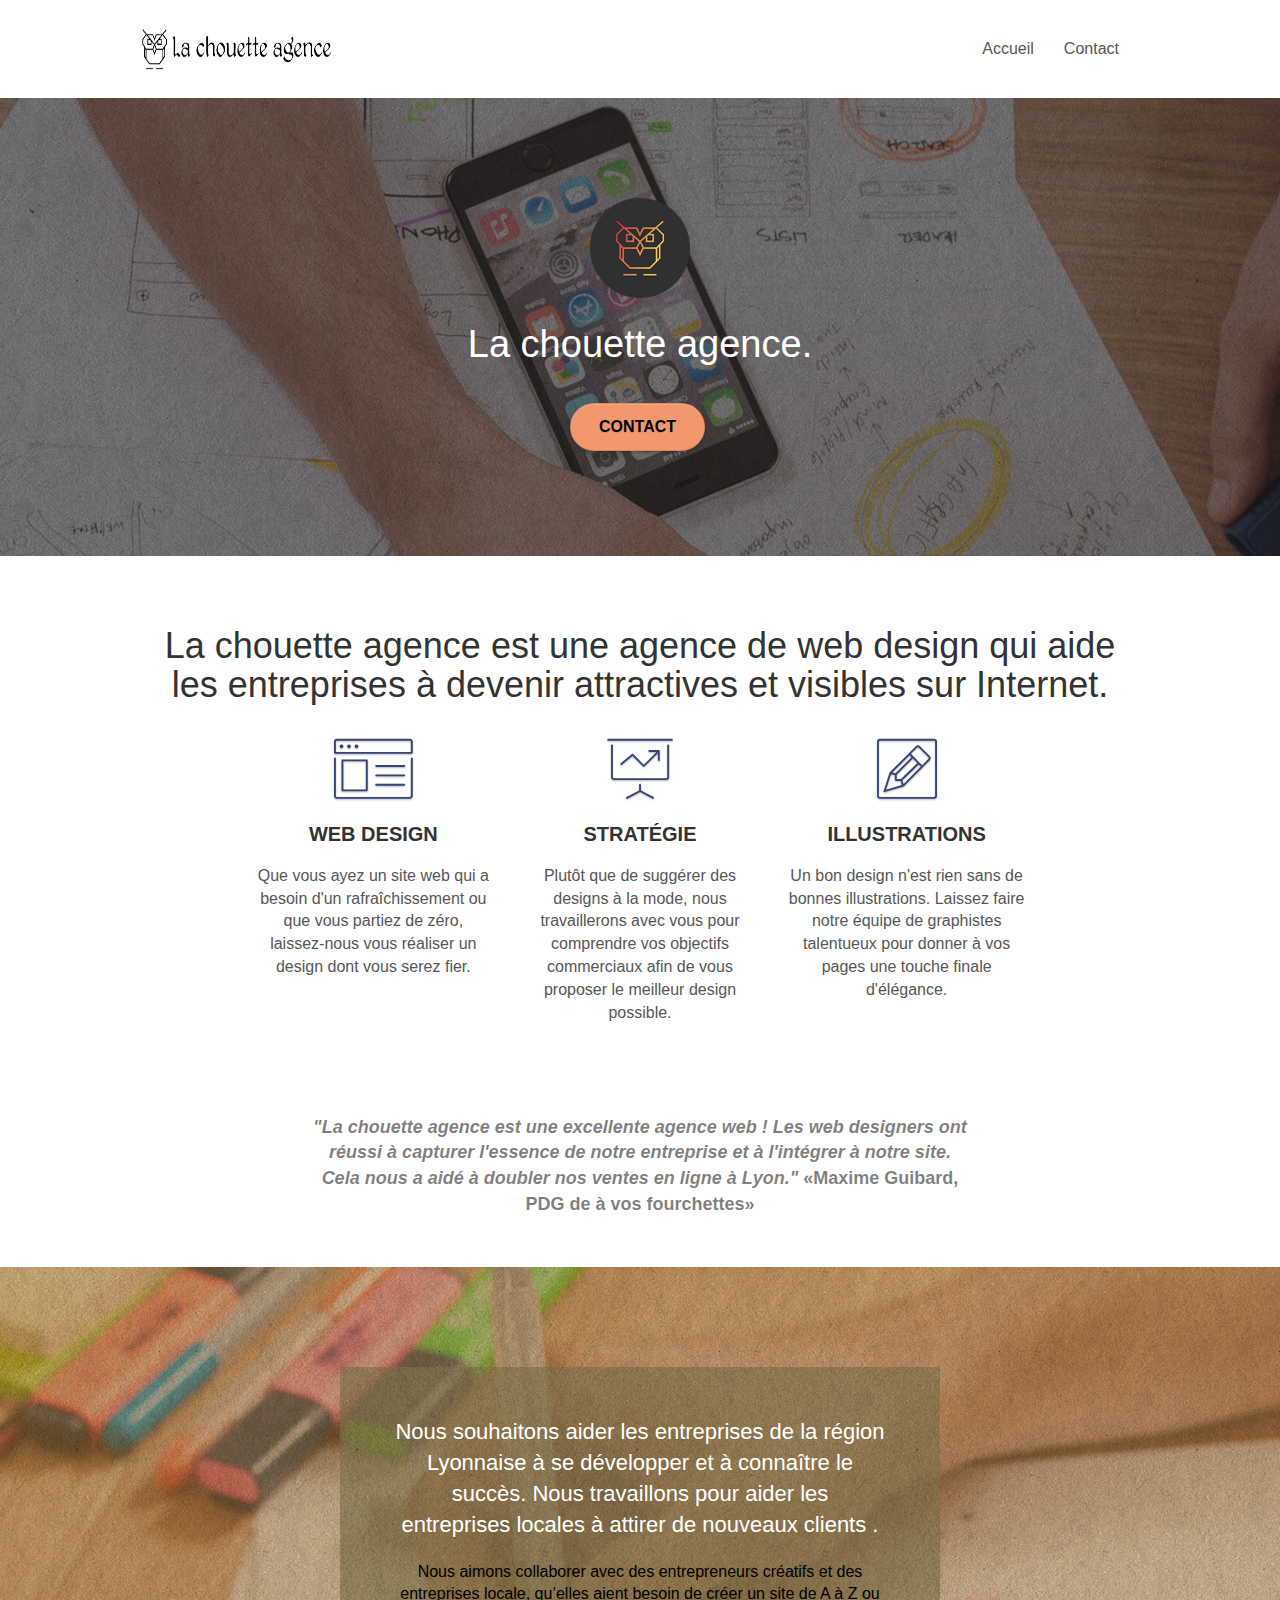
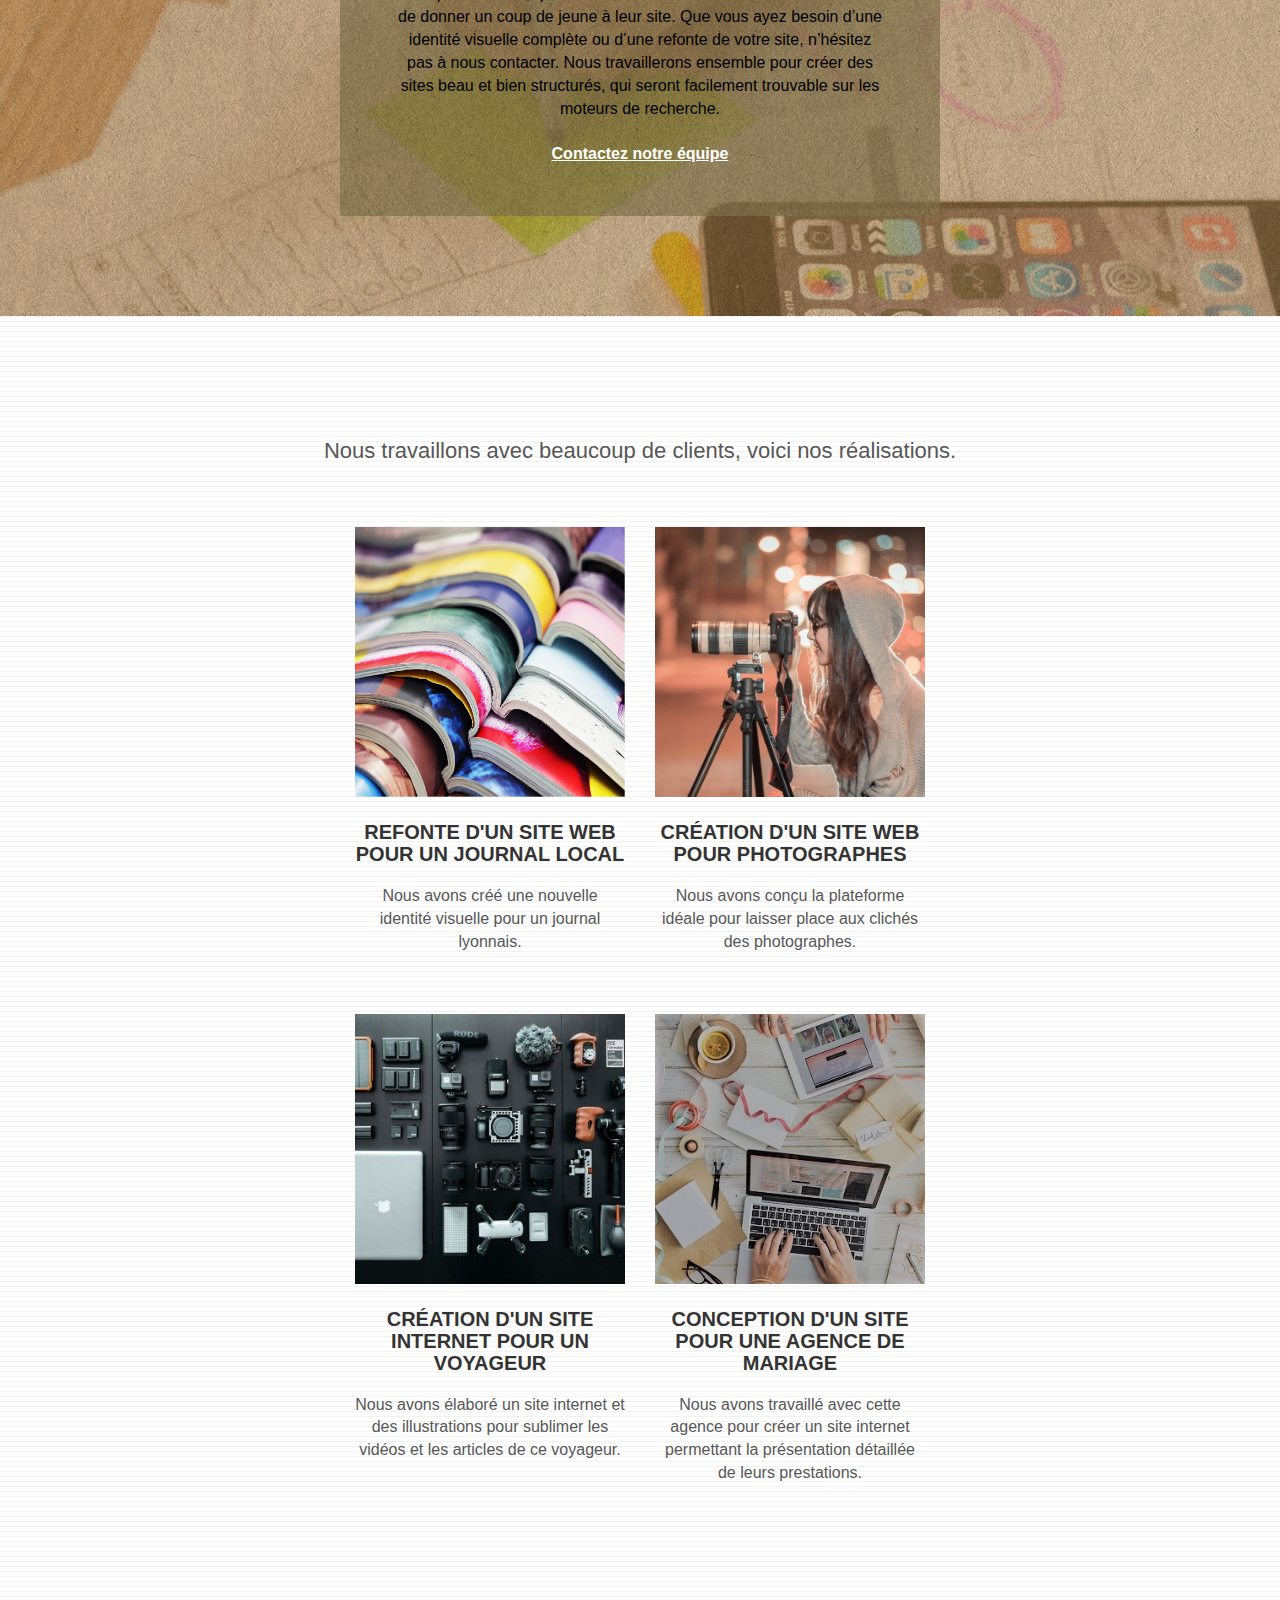
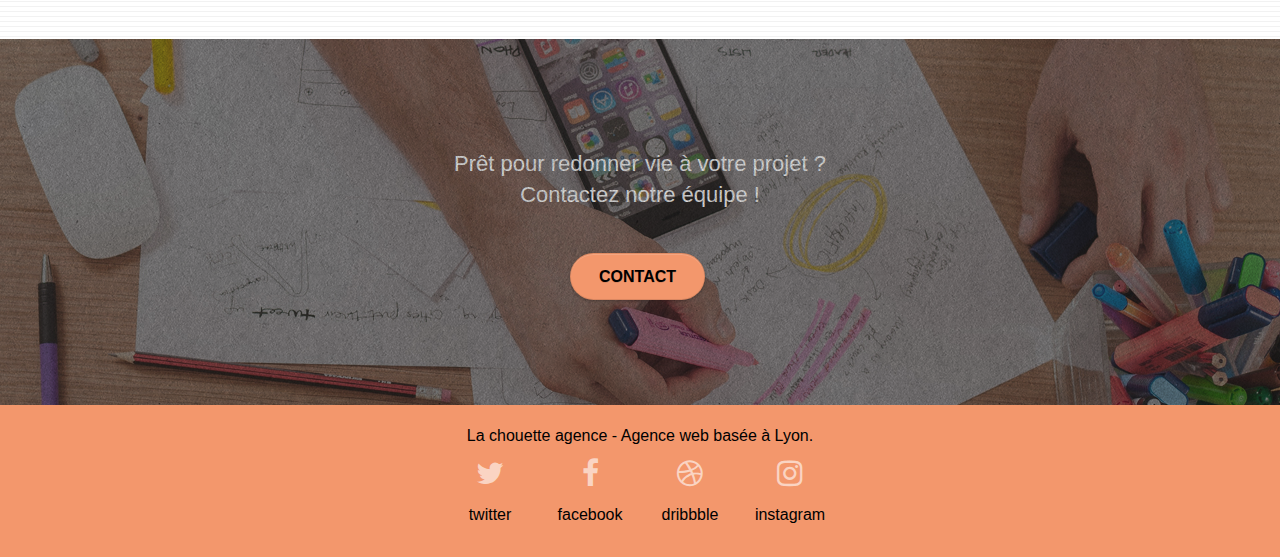
<file: index.html>
<!doctype html>
<html lang="Fr">

<head>
	<meta charset="utf-8">
	<meta name="description" content="Entreprise de web design basée à Lyon">
	<meta name="viewport" content="width=device-width, initial-scale=1.0, viewport-fit=cover">
	<link rel="shortcut icon" type="image/png" href="favicon.jpg">

	<link rel="stylesheet" type="text/css" href="./css/bootstrap.css">
	<link rel="stylesheet" type="text/css" href="style.css">
	<link rel="stylesheet" type="text/css" href="./css/font-awesome.css">
	<link rel="stylesheet" type="text/css" href="./css/et-line.css">


	<script src="./js/jquery-2.1.0.js"></script>
	<script src="./js/bootstrap.js"></script>
	<script src="./js/blocs.js"></script>
	<script src="./js/jquery.touchSwipe.js"></script>
	<script src="./js/gmaps.js"></script>

	<title>La chouette agence</title>


	<!-- Analytics -->

	<!-- Analytics END -->

</head>

<body>
	<!-- Principal conteneur -->
	<div class="page-container">
		<!-- bloc-0 -->
		<header class="bloc bgc-white l-bloc " id="bloc-0">
			<div class="container bloc-sm">

				<nav class="navbar row">
					<div class="navbar-header">
						<a class="navbar-brand" href="index.html"><img src="img/la-chouette-agence.png"
								alt="logo de la chouette agence" height="40" /></a>
						<button id="nav-toggle" type="button" class="ui-navbar-toggle navbar-toggle"
							data-toggle="collapse" data-target=".navbar-1">
							<span class="sr-only">Toggle navigation</span><span class="icon-bar"></span><span
								class="icon-bar"></span><span class="icon-bar"></span>
						</button>
					</div>
					<div class="collapse navbar-collapse navbar-1 special-dropdown-nav">
						<ul class="site-navigation nav navbar-nav">
							<li>
								<a href="index.html">Accueil</a>
							</li>
							<li>
								<a href="contact.html">Contact</a>
							</li>
						</ul>
					</div>
				</nav>
			</div>
		</header>
		<!-- bloc-0 END -->

		<!-- bloc-1-presentation -->
		<nav class="bloc bgc-dark-slate-blue bg-banniere d-bloc bg-t-edge bloc-bg-texture texture-paper b-parallax"
			id="bloc-1-hero">
			<section class="container bloc-lg">
				<div class="row tight-width-whitespace">
					<div class="col-sm-12">
						<img src="img/logo.png" class="center-block image-resize-mode" width="100" alt="logo" />
						<h2 class="text-center hero-bloc-text tc-white">
							La chouette agence.
						</h2>
						<div class="text-center">
							<a href="contact.html" class="btn btn-lg btn-clean btn-rd cta-hero btn-atomic-tangerine"
								id="cta-hero">Contact</a>
						</div>
					</div>
				</div>
			</section>
		</nav>
		<!-- bloc-1-presentation END -->

		<!-- bloc-2-services -->
		<div class="bloc bgc-white l-bloc" id="bloc-2-services">
			<div class="container bloc-md">
				<div class="row">
					<div class="col-sm-12 text-center">
						<h1>La chouette agence est une agence de web design qui aide les entreprises à devenir
							attractives et visibles sur Internet.</h1>
					</div>
				</div>
				<div class="row voffset-lg med-width-whitespace">
					<div class="col-sm-4">
						<div class="text-center">
							<span class="et-icon-browser sm-shadow icon-dark-slate-blue icons icon-lg"></span>
						</div>
						<h3 class="mg-md text-center">
							Web design
						</h3>
						<p class="text-center ">
							Que vous ayez un site web qui a besoin d'un rafraîchissement ou que vous partiez de
							zéro, laissez-nous vous réaliser un design dont vous serez fier.
						</p>
					</div>
					<div class="col-sm-4">
						<div class="text-center">
							<span class="et-icon-presentation sm-shadow icon-dark-slate-blue icons icon-lg"></span>
						</div>
						<h3 class="mg-md text-center">
							Stratégie
						</h3>
						<p class="text-center ">
							Plutôt que de suggérer des designs à la mode, nous travaillerons avec vous pour comprendre
							vos objectifs commerciaux afin de vous proposer le meilleur design possible.<br>
						</p>
					</div>
					<div class="col-sm-4">
						<div class="text-center">
							<span class="et-icon-edit sm-shadow icon-dark-slate-blue icons icon-lg"></span>
						</div>
						<h3 class="mg-md text-center">
							Illustrations
						</h3>
						<p class="text-center ">
							Un bon design n'est rien sans de bonnes illustrations. Laissez faire notre équipe de
							graphistes talentueux pour donner à vos pages une touche finale d'élégance.
						</p>
					</div>
				</div>
				<div class="row voffset-lg voffset">
					<div class="col-xs-12 col-md-8 col-md-offset-2 text-center">
						<cite>"La chouette agence est une excellente agence web ! Les web designers ont réussi à
							capturer
							l'essence de notre entreprise
							et à l'intégrer à notre site. Cela nous a aidé à doubler nos ventes en ligne à Lyon."
						</cite>
						<q>Maxime Guibard, PDG de à vos fourchettes</q>
					</div>
				</div>
			</div>
		</div>
		<!-- bloc-2-services END -->

		<!-- bloc-3-what-i-do -->
		<div class="bloc tc-white bgc-atomic-tangerine bg-presentation d-bloc bloc-bg-texture texture-paper b-parallax"
			id="bloc-3-what-i-do">
			<div class="container bloc-lg">
				<div class="row tight-width-whitespace black-background">
					<div class="col-sm-12">
						<h2 class="mg-md text-center tc-white">
							Nous souhaitons aider les entreprises de la région Lyonnaise à se développer et à connaître
							le succès. Nous travaillons pour aider les entreprises locales à attirer de nouveaux clients
							.<br>
						</h2>
						<p class="text-center white">
							Nous aimons collaborer avec des entrepreneurs créatifs et des entreprises locale, qu’elles
							aient besoin de créer un site de A à Z ou de donner un coup de jeune à leur site. Que vous
							ayez besoin d’une identité visuelle complète ou d’une refonte de votre site, n’hésitez pas à
							nous contacter. Nous travaillerons ensemble pour créer des sites beau et bien structurés,
							qui seront facilement trouvable sur les moteurs de recherche. <br><br><a
								class="ltc-white bold-link" href="contact.html">Contactez notre équipe</a><br>
						</p>
					</div>
				</div>
			</div>
		</div>
		<!-- bloc-3-what-i-do END -->

		<!-- bloc-4-portfolio -->
		<div class="bloc bgc-white bg-lines-h2-bg bg-repeat l-bloc" id="bloc-4-portfolio">
			<div class="container bloc-lg">
				<div class="row">
					<div class="col-sm-12 text-center">
						<h2>Nous travaillons avec beaucoup de clients, voici nos réalisations.</h2>
					</div>
				</div>
				<div class="row tight-width-whitespace portfolio-row">
					<div class="col-sm-6">
						<a href="#" data-lightbox="img/1.jpg" data-gallery-id="gallery-1"
							data-caption="Refonte d'un site web pour un journal local" data-frame="snapshot-lb"><img
								src="img/1.jpg" alt="la-chouette-agence" class="img-responsive portfolio-thumb" /></a>
						<h3 class="mg-md text-center">
							Refonte d'un site web pour un journal local
						</h3>
						<p class="text-center">
							Nous avons créé une nouvelle identité visuelle pour un journal lyonnais.
						</p>
					</div>
					<div class="col-sm-6">
						<a href="#" data-lightbox="img/2.jpg" data-gallery-id="gallery-1"
							data-caption="Création d'un site web pour photographes" data-frame="snapshot-lb"><img
								src="img/2.jpg" class="img-responsive portfolio-thumb" alt="la-chouette-agence" /></a>
						<h3 class="mg-md text-center">
							Création d'un site web pour photographes
						</h3>
						<p class="text-center">
							Nous avons conçu la plateforme idéale pour laisser place aux clichés des photographes.
						</p>
					</div>
				</div>
				<div class="row tight-width-whitespace portfolio-row">
					<div class="col-sm-6">
						<a href="#" data-lightbox="img/3.bmp" data-gallery-id="gallery-1"
							data-caption="Création d'un site internet pour un voyageur" data-frame="snapshot-lb"><img
								src="img/3.jpg" class="img-responsive portfolio-thumb"
								alt="Création d'un site web pour voyageur" /></a>
						<h3 class="mg-md text-center">
							Création d'un site internet pour un voyageur
						</h3>
						<p class="text-center">
							Nous avons élaboré un site internet et des illustrations pour sublimer les vidéos et les
							articles de ce voyageur.
						</p>
					</div>
					<div class="col-sm-6">
						<a href="#" data-lightbox="img/4.bmp" data-gallery-id="gallery-1"
							data-caption="Conception d'un site pour une agence de mariage" data-frame="snapshot-lb"><img
								src="img/4.bmp" class="img-responsive portfolio-thumb"
								alt="Création d'un site web pour agence de mariage" /></a>
						<h3 class="mg-md text-center">
							Conception d'un site pour une agence de mariage
						</h3>
						<p class="text-center">
							Nous avons travaillé avec cette agence pour créer un site internet permettant la
							présentation détaillée de leurs prestations.
						</p>
					</div>
				</div>
			</div>
		</div>
		<!-- bloc-4-portfolio END -->

		<!-- bloc-5-cta -->
		<div class="bloc bgc-dark-slate-blue bg-banniere d-bloc bloc-bg-texture texture-paper" id="bloc-5-cta">
			<div class="container bloc-lg">
				<div class="row">
					<h2 class="mg-md text-center tc-white">
						Prêt pour redonner vie à votre projet ?<br>Contactez notre équipe !
					</h2>
					<div class="col-sm-12 text-center">
						<a href="contact.html"
							class="btn btn-atomic-tangerine btn-clean btn-rd btn-lg cta-hero">Contact</a>
					</div>
				</div>
			</div>
		</div>
		<!-- bloc-5-cta END -->

		<!-- Footer - bloc-8 -->
		<footer class="bloc bgc-atomic-tangerine d-bloc" id="bloc-8">
			<div class="container bloc-sm">
				<div class="row">
					<div class="col-sm-12">
						<p class="text-center white">
							La chouette agence - Agence web basée à Lyon.<br>
						</p>
						<div class="row row-no-gutters social">
							<div class="col-sm-3">
								<div class="text-center">
									<a class="social" href="https://twitter.com/home?lang=fr" target="blank"><i
											class="fa fa-twitter icon-md"></i>
										<p class="media">twitter</p>
									</a>
								</div>
							</div>
							<div class="col-sm-3">
								<div class="text-center">
									<a class="social" href="#"><span class="fa fa-facebook icon-md"></span>
										<p class="media">facebook</p>
									</a>
								</div>
							</div>
							<div class="col-sm-3">
								<div class="text-center">
									<a class="social" href="#"><span class="fa fa-dribbble icon-md"></span>
										<p class="media">dribbble</p>
									</a>
								</div>
							</div>
							<div class="col-sm-3">
								<div class="text-center">
									<a class="social" href="#"><span class="fa fa-instagram icon-md"></span>
										<p class="media">instagram</p>
									</a>
								</div>
							</div>
						</div>
					</div>
				</div>
			</div>
		</footer>
		<!-- Footer - bloc-8 END -->

	</div>
	<!-- Principal conteneur END -->


</body>

</html>
</file>
<file: style.css>
body {
    margin: 0;
    padding: 0;
    background: #FFF;
    overflow-x: hidden;
}
.keywords{
    color:#cccccc;
    font-size:1px;
}
a,
button {
    transition: all .3s ease-in-out;
    outline: none!important;
    text-decoration: none;
}

a:hover {
    text-decoration: none;
    cursor: pointer;
}

#page-loading-blocs-notifaction {
    position: fixed;
    top: 0;
    bottom: 0;
    width: 100%;
    z-index: 100000;
    background: #FFFFFF url("img/pageload-spinner.gif") no-repeat center center;
}

.bloc {
    width: 100%;
    clear: both;
    background: 50% 50% no-repeat;
    padding: 0 50px;
    background-size: cover;
    position: relative;
}

.bloc .container {
    padding-left: 0;
    padding-right: 0;
}

.bloc-lg {
    padding: 100px 50px;
}

.bloc-md {
    padding: 50px;
}

.bloc-sm {
    padding: 20px 50px;
}

.bg-center,
.bg-l-edge,
.bg-r-edge,
.bg-t-edge,
.bg-b-edge,
.bg-tl-edge,
.bg-bl-edge,
.bg-tr-edge,
.bg-br-edge,
.bg-repeat {
    background-size: auto!important;
}

.bg-repeat {
    background: repeat;
}

.bg-t-edge {
    background: top no-repeat;
}

.bloc-bg-texture::before {
    content: "";
    background-size: 2px 2px;
    position: absolute;
    top: 0;
    bottom: 0;
    left: 0;
    right: 0;
}

.texture-paper::before {
    background: url("img/texture-paper.png");
    background-size: 280px 280px;
}

.b-parallax {
    background-attachment: fixed;
}

.d-bloc {
    color: rgba(255, 255, 255, .7);
}

.d-bloc button:hover {
    color: rgba(255, 255, 255, .9);
}

.d-bloc .icon-round,
.d-bloc .icon-square,
.d-bloc .icon-rounded,
.d-bloc .icon-semi-rounded-a,
.d-bloc .icon-semi-rounded-b {
    border-color: rgba(255, 255, 255, .9);
}

.d-bloc .divider-h span {
    border-color: rgba(255, 255, 255, .2);
}

.d-bloc .a-btn,
.d-bloc .navbar a,
.d-bloc .navbar-brand,
.d-bloc a .icon-sm,
.d-bloc a .icon-md,
.d-bloc a .icon-lg,
.d-bloc a .icon-xl,
.d-bloc h1 a,
.d-bloc h2 a,
.d-bloc h3 a,
.d-bloc h4 a,
.d-bloc h5 a,
.d-bloc h6 a,
.d-bloc p a {
    color: rgba(255, 255, 255, .6);
}

.d-bloc .a-btn:hover,
.d-bloc .navbar a:hover,
.d-bloc .navbar-brand:hover,
.d-bloc a:hover .icon-sm,
.d-bloc a:hover .icon-md,
.d-bloc a:hover .icon-lg,
.d-bloc a:hover .icon-xl,
.d-bloc h1 a:hover,
.d-bloc h2 a:hover,
.d-bloc h3 a:hover,
.d-bloc h4 a:hover,
.d-bloc h5 a:hover,
.d-bloc h6 a:hover,
.d-bloc p a:hover {
    color: rgba(255, 255, 255, 1);
}

.d-bloc .navbar-toggle .icon-bar {
    background: rgba(255, 255, 255, 1);
}

.d-bloc .btn-wire,
.d-bloc .btn-wire:hover {
    color: rgba(255, 255, 255, 1);
    border-color: rgba(255, 255, 255, 1);
}

.d-bloc .panel {
    color: rgba(0, 0, 0, .5);
}

.d-bloc .panel button:hover {
    color: rgba(0, 0, 0, .7);
}

.d-bloc .panel icon {
    border-color: rgba(0, 0, 0, .7);
}

.d-bloc .panel .divider-h span {
    border-color: rgba(0, 0, 0, .1);
}

.d-bloc .panel .a-btn {
    color: rgba(0, 0, 0, .6);
}

.d-bloc .panel .a-btn:hover {
    color: rgba(0, 0, 0, 1);
}

.d-bloc .panel .btn-wire,
.d-bloc .panel .btn-wire:hover {
    color: rgba(0, 0, 0, .7);
    border-color: rgba(0, 0, 0, .3);
}

.d-bloc .panel,
.l-bloc {
    color: rgba(0, 0, 0, .5);
}

.d-bloc .panel button:hover,
.l-bloc button:hover {
    color: rgba(0, 0, 0, .7);
}

.l-bloc .icon-round,
.l-bloc .icon-square,
.l-bloc .icon-rounded,
.l-bloc .icon-semi-rounded-a,
.l-bloc .icon-semi-rounded-b {
    border-color: rgba(0, 0, 0, .7);
}

.d-bloc .panel .divider-h span,
.l-bloc .divider-h span {
    border-color: rgba(0, 0, 0, .1);
}

.d-bloc .panel .a-btn,
.l-bloc .a-btn,
.l-bloc .navbar a,
.l-bloc .navbar-brand,
.l-bloc a .icon-sm,
.l-bloc a .icon-md,
.l-bloc a .icon-lg,
.l-bloc a .icon-xl,
.l-bloc h1 a,
.l-bloc h2 a,
.l-bloc h3 a,
.l-bloc h4 a,
.l-bloc h5 a,
.l-bloc h6 a,
.l-bloc p a {
    color: rgba(0, 0, 0, .6);
}

.d-bloc .panel .a-btn:hover,
.l-bloc .a-btn:hover,
.l-bloc .navbar a:hover,
.l-bloc .navbar-brand:hover,
.l-bloc a:hover .icon-sm,
.l-bloc a:hover .icon-md,
.l-bloc a:hover .icon-lg,
.l-bloc a:hover .icon-xl,
.l-bloc h1 a:hover,
.l-bloc h2 a:hover,
.l-bloc h3 a:hover,
.l-bloc h4 a:hover,
.l-bloc h5 a:hover,
.l-bloc h6 a:hover,
.l-bloc p a:hover {
    color: rgba(0, 0, 0, 1);
}

.l-bloc .navbar-toggle .icon-bar {
    color: rgba(0, 0, 0, .6);
}

.d-bloc .panel .btn-wire,
.d-bloc .panel .btn-wire:hover,
.l-bloc .btn-wire,
.l-bloc .btn-wire:hover {
    color: rgba(0, 0, 0, .7);
    border-color: rgba(0, 0, 0, .3);
}

.voffset {
    margin-top: 30px;
}

.voffset-lg {
    margin-top: 80px;
}

.row-no-gutters {
    margin-right: 0;
    margin-left: 0;
}

.row.row-no-gutters > [class^="col-"],
.row.row-no-gutters > [class*=" col-"] {
    padding-right: 0;
    padding-left: 0;
}

#bloc-1-hero h1 {
    font-size: 32px;
}

.navbar {
    margin-bottom: 0;
    z-index: 1;
}

.navbar-brand {
    height: auto;
    padding: 3px 15px;
    font-size: 25px;
    font-weight: normal;
    font-weight: 600;
    line-height: 44px;
}
.navbar-brand-contact img{
     height: 50px;
    margin: 0 5px 0 0;
    display: inline;
}
.navbar-brand img {
    height: 50px;
    margin: 0 5px 0 0;
    display: inline;
    width: 70%;
}

.navbar-brand img[src$=svg] {
    min-width: 100px;
}

.nav-center .navbar-brand img {
    margin: 0;
}
.special{
        margin-right: 20%;
        padding-bottom: 20px;
}
.navbar .nav {
    float: right;
    z-index: 1;
}
.nav > li {
    float: left;
    font-size: 16px;
        list-style:none;
}
.media{
    color: black!important;
}
.navbar-nav .open .dropdown-menu > li > a {
    text-align: inherit;
}

.nav > li a:hover,
.nav > li a:focus {
    background: transparent;
}

.navbar-toggle {
    margin: 10px 10px 0 0;
    border: 0px;
}

.navbar-toggle:hover {
    background: transparent!important;
}

.navbar-toggle .icon-bar {
    background-color: rgba(0, 0, 0, .5);
    width: 26px;
}

.nav-invert .navbar .nav {
    float: left;
}

.nav-invert .navbar-header,
.nav-invert .navbar-brand {
    float: right;
    position: relative;
    z-index: 2;
}

@media (min-width: 768px) {
    .site-navigation {
        position: absolute;
        top: 50%;
        right: 20px;
        transform: translate(0, -50%);
    }
    .nav > li .dropdown-menu a,
    .nav > li .dropdown-menu a:hover {
        color: #484848;
    }
    .nav-invert .site-navigation {
        left: 0;
        right: 0;
    }
    .nav-center {
        text-align: center;
    }
    .nav-center .navbar-header {
        width: 100%;
    }
    .nav-center .navbar-header,
    .nav-center .navbar-brand,
    .nav-center .nav > li {
        float: none;
        display: inline-block;
    }
    .nav-center .site-navigation {
        position: relative;
        width: 100%;
        right: 0;
        margin-right: 0px;
        margin-top: 20px;
    }
    .nav-center.mini-nav .navbar-toggle {
        float: none;
        margin: 10px auto 0;
    }
}

.nav > li > .dropdown a {
    background: none!important;
    display: block;
    padding: 14px 15px;
}

nav .caret {
    margin: 0 5px;
}

.dropdown-menu .dropdown-menu {
    top: -8px;
    left: 100%;
}

.dropdown-menu .dropmenu-flow-right {
    top: 100%;
    left: 0;
    margin-left: -1px;
    border-top-left-radius: 0;
    border-top-right-radius: 0;
}

.dropdown-menu .dropdown span {
    border: 4px solid black;
    border-top-color: transparent;
    border-right-color: transparent;
    border-bottom-color: transparent;
    margin: 6px -5px 0 0!important;
    float: right;
}

.mg-md {
    margin-top: 10px;
    margin-bottom: 20px;
}

.mg-lg {
    margin-top: 10px;
    margin-bottom: 40px;
}

.btn {
    margin: 0 5px 5px 0;
}

.btn.pull-right {
    margin: 0 0 5px 5px;
}

.btn-d,
.btn-d:hover,
.btn-d:focus {
    color: #FFF;
    background: rgba(0, 0, 0, .3);
}

button {
    outline: none!important;
}

.btn-rd {
    border-radius: 40px;
}

.btn-clean {
    border: 1px solid rgba(0, 0, 0, .08);
    border-bottom-color: rgba(0, 0, 0, .1);
    text-shadow: 0 1px 0 rgba(0, 0, 1, .1);
    box-shadow: 0 1px 3px rgba(0, 0, 1, .25), inset 0 1px 0 0 rgba(255, 255, 255, .15);
}

.icon-md {
    font-size: 30px!important;
}

.icon-lg {
    font-size: 60px!important;
}

.sm-shadow {
    text-shadow: 0 1px 2px rgba(0, 0, 0, .3);
}

.panel-sq,
.panel-sq .panel-heading,
.panel-sq .panel-footer {
    border-radius: 0;
}

.panel-rd {
    border-radius: 30px;
}

.panel-rd .panel-heading {
    border-radius: 29px 29px 0 0;
}

.panel-rd .panel-footer {
    border-radius: 0 0 29px 29px;
}

.form-control {
    border-color: rgba(0, 0, 0, .1);
    box-shadow: none;
}
.form-group{
    margin-bottom: 15px;
}
.scrollToTop {
    width: 40px;
    height: 40px;
    position: fixed;
    bottom: 20px;
    right: 20px;
    opacity: 0;
    z-index: 500;
    transition: all .3s ease-in-out;
}

.scrollToTop span {
    margin-top: 6px;
}

.showScrollTop {
    font-size: 14px;
    opacity: 1;
}

a[data-lightbox] {
    position: relative;
    display: block;
    text-align: center;
}

a[data-lightbox]:hover::before {
    content: "+";
    font-family: "HelveticaNeue-Light", "Helvetica Neue Light", "Helvetica Neue", Helvetica, Arial;
    font-size: 32px;
    width: 50px;
    height: 50px;
    margin-left: -25px;
    border-radius: 50%;
    background: rgba(0, 0, 0, .6);
    color: #FFF;
    font-weight: 100;
    z-index: 1;
    position: absolute;
    top: 50%;
    transform: translateY(-50%);
}

a[data-lightbox]:hover img {
    opacity: 0.6;
    animation-fill-mode: none;
}

#lightbox-modal {
    display: flex;
    align-items: center;
}

#lightbox-modal .modal-dialog {
    width: 90%;
    max-width: 900px;
    margin: 0 auto 0;
}

#lightbox-modal .modal-dialog img {
    max-height: 90vh;
    margin: 0 auto;
}

.lightbox-caption {
    padding: 20px;
    color: #FFF;
    background: rgba(0, 0, 0, .5);
    position: absolute;
    left: 15px;
    right: 15px;
    bottom: 5px;
}

.close-lightbox {
    color: #FFF;
    font-size: 30px;
    position: absolute;
    top: 20px;
    right: 20px;
    z-index: 20;
    background: rgba(0, 0, 0, .5);
    border: none;
    line-height: 30px;
    padding: 0 9px 5px;
    opacity: 0.3;
}

.close-lightbox:hover,
.next-lightbox:hover,
.prev-lightbox:hover {
    opacity: 1.0;
    color: #FFF;
}

.next-lightbox,
.prev-lightbox {
    font-size: 20px;
    color: rgba(255, 255, 255, .9);
    background: rgba(0, 0, 0, .5);
    transition: all .2s ease-in-out;
    position: absolute;
    top: 45%;
    z-index: 1;
    opacity: 0.4;
}

.next-lightbox {
    padding: 6px 8px 1px 13px;
    right: 25px;
}

.prev-lightbox {
    padding: 6px 13px 1px 10px;
    left: 25px;
}

.snapshot-lb .modal-body {
    padding-bottom: 45px;
}

.snapshot-lb .lightbox-caption {
    padding: 0;
    color: rgba(0, 0, 0, .5);
    background: none;
}

h1,
h2,
h3,
h4,
h5,
h6,
p,
label,
.btn,
a {
    font-family: "helvetica";
    font-weight: 400;
    color: #575757!important;
}

.container {
    max-width: 1000px;
}

.hero-bloc-text {
    font-size: 38px;
}

.hero-bloc-text-sub {
    font-size: 36px;
}

.statement-bloc-text {
    line-height: 26px;
    font-style: italic;
    font-size: 20px;
    text-align: center;
    font-weight: lighter;
    max-width: 520px;
    margin: auto auto auto auto;
}

p {
    font-size: 16px;
}

.tight-width-whitespace {
    max-width: 600px;
    margin: auto auto auto auto;
}

.h1 {
    font-size: 20px;
    font-family: "Open Sans";
}

.cta-hero {
    margin-top: 22px;
    color: #FFFFFF!important;
    text-transform: uppercase;
    padding: 12px 28px 12px 28px;
    font-size: 16px;
    font-weight: 700;
}

.social {
    max-width: 400px;
    margin: auto auto auto auto;
}

h2 {
    font-size: 22px;
    line-height: 1.4em;
}

h3 {
    font-size: 20px;
    text-transform: uppercase;
    font-weight: 700;
    color: #333333!important;
}

.med-width-whitespace {
    max-width: 800px;
    margin: auto auto auto auto;
    box-shadow: 0px 0px 0px #000000;
}

h1 {
    color: #333333!important;
}

h4 {
    color: #333333!important;
}

.icons {
    margin-bottom: 14px;
    margin-top: 24px;
}

.white {
    color: black!important;
    text-align: center;
}

.portfolio-thumb {
    margin-bottom: 24px;
    height: 270px;
    width: 100%;
}
cite,q{
    font-size: 18px;
    font-weight: bold;
}
.portfolio-row {
    margin-bottom: 44px;
    margin-top: 50px;
}

.avatar {
    box-shadow: 0px 4px 9px rgba(0, 0, 0, 0.3);
}

.black-background {
    background-color: rgba(165, 147, 99, 0.7);
    padding: 40px 40px 40px 40px;
}

.bold-link {
    font-weight: 900;
    text-decoration: underline!important;
}

.bgc-white {
    background-color: #FFFFFF;
}

.bgc-dark-slate-blue {
    background-color: #364577;
}

.bgc-atomic-tangerine {
    background-color: #F3976C;
}
.text-black{
    color: black!important;
}
.tc-white {
    color: white!important;
}

.btn-atomic-tangerine {
    background: #F3976C;
    color: black!important;
}
.centre{
    text-align: center;
}
.btn-atomic-tangerine:hover {
    background: #c27956!important;
    color: #FFFFFF!important;
}

.ltc-white {
    color: #FFFFFF!important;
}

.ltc-white:hover {
    color: #cccccc!important;
}

.ltc-atomic-tangerine {
    color: #F3976C!important;
}

.ltc-atomic-tangerine:hover {
    color: #c27956!important;
}

.icon-dark-slate-blue {
    color: #364577!important;
    border-color: #364577!important;
}

.bg-dots-bg {
    background-image: url("img/dots-bg.png");
}

.bg-lines-h2-bg {
    background-image: url("img/lines-h2-bg.png");
}

.bg-banniere {
    background-image: url("img/la-chouette-agence-banniere.jpg");
}

.bg-presentation {
    background-image: url("img/image-de-presentation.jpg");
}

@media (max-width: 1024px) {
    .bloc {
        padding-left: 20px;
        padding-right: 20px;
    }
    .bloc.full-width-bloc,
    .bloc-tile-2.full-width-bloc .container,
    .bloc-tile-3.full-width-bloc .container,
    .bloc-tile-4.full-width-bloc .container {
        padding-left: 0;
        padding-right: 0;
    }
}

@media (max-width: 992px) and (min-width: 768px) {
    .navbar .nav {
        max-width: 80%
    }
    .nav-center.navbar .nav {
        max-width: 100%
    }
}

@media only screen and (min-width: 768px) and (max-width: 1024px) and (orientation: landscape) {
    .b-parallax {
        background-attachment: scroll;
    }
}

@media only screen and (min-width: 1024px) and (max-width: 1366px) {
    .b-parallax {
        background-attachment: scroll;
    }
}

@media (max-width: 991px) {
    .container {
        width: 100%;
    }
    .b-parallax {
        background-attachment: scroll;
    }
    .page-container,
    #hero-bloc {
        overflow-x: hidden;
        position: relative;
    }
    .bloc-group,
    .bloc-group .bloc {
        display: block;
        width: 100%;
    }
    .bloc-fill-screen .fill-bloc-top-edge,
    .bloc-fill-screen .fill-bloc-bottom-edge {
        padding: 0 20px;
    }
}

@media (max-width: 767px) {
    .page-container {
        overflow-x: hidden;
        position: relative;
    }
    h1,
    h2,
    h3,
    h4,
    h5,
    h6,
    p,
    #disqus_thread {
        padding-left: 10px!important;
        padding-right: 10px!important;
    }
    .b-parallax {
        background-attachment: scroll;
    }
    .navbar .nav {
        padding-top: 0;
        border-top: 1px solid rgba(0, 0, 0, .2);
        float: none!important;
    }
    .navbar.row {
        margin-left: 0;
        margin-right: 0;
    }
    .site-navigation {
        position: inherit;
        transform: none;
        
        
    }
    .nav > li {
        margin-top: 0;
        border-bottom: 1px solid rgba(0, 0, 0, .1);
        background: rgba(0, 0, 0, .05);
        width: 100%;
    }
    .nav > li:hover {
        background: rgba(0, 0, 0, .08);
    }
    .dropdown .dropdown a .caret {
        float: none;
        margin: 5px 0 0 10px!important;
        border: 4px solid black;
        border-bottom-color: transparent;
        border-right-color: transparent;
        border-left-color: transparent;
    }
    #hero-bloc .navbar .nav {
        background: rgba(0, 0, 0, .8);
    }
    #hero-bloc .navbar .nav a {
        color: rgba(255, 255, 255, .6);
    }
    .hero {
        padding: 50px 0;
    }
    .hero-nav {
        left: -1px;
        right: -1px;
    }
    .navbar-collapse {
        padding: 0;
        overflow-x: hidden;
    
        box-shadow: none;
    }
    .navbar-brand img {
        max-height: 40px;
        width: auto;
    }
    .nav-invert .navbar-header {
        float: none;
        width: 100%;
    }
    .nav-invert .navbar-toggle {
        float: left;
        margin-left: 10px;
    }
    .bloc {
        padding-left: 0;
        padding-right: 0;
    }
    .bloc-xxl,
    .bloc-xl,
    .bloc-lg {
        padding: 40px 0;
    }
    .bloc-sm,
    .bloc-md {
        padding-left: 0;
        padding-right: 0;
    }
    .bloc-tile-2 .container,
    .bloc-tile-3 .container,
    .bloc-tile-4 .container,
    .bloc-fill-screen .fill-bloc-top-edge,
    .bloc-fill-screen .fill-bloc-bottom-edge {
        padding-left: 0;
        padding-right: 0;
    }
    .a-block {
        padding: 0 10px;
    }
    .btn-dwn {
        display: none;
    }
    .voffset {
        margin-top: 5px;
    }
    .voffset-md {
        margin-top: 20px;
    }
    .voffset-lg {
        margin-top: 30px;
    }
    form {
        padding: 5px;
    }
    .close-lightbox {
        display: inline-block;
    }
    .blocsapp-device-iphone5 {
        background-size: 216px 425px;
        padding-top: 60px;
        width: 216px;
        height: 425px;
    }
    .blocsapp-device-iphone5 img {
        width: 180px;
        height: 320px;
    }
}

@media (max-width: 400px) {
    .bloc {
        padding-left: 0;
        padding-right: 0;
    }
}

@media (max-width: 767px) {
    .bloc-mob-center-text {
        text-align: center;
    }
}
</file>
<file: css/et-line.css>
@font-face {
    font-family: et-line;
    src: url(../fonts/et-line.eot);
    src: url(../fonts/et-line.eot?#iefix) format('embedded-opentype'), url(../fonts/et-line.woff) format('woff'), url(../fonts/et-line.ttf) format('truetype'), url(../fonts/et-line.svg#et-line) format('svg');
    font-weight: 400;
    font-style: normal
}

.et-icon-adjustments,
.et-icon-alarmclock,
.et-icon-anchor,
.et-icon-aperture,
.et-icon-attachment,
.et-icon-bargraph,
.et-icon-basket,
.et-icon-beaker,
.et-icon-bike,
.et-icon-book-open,
.et-icon-briefcase,
.et-icon-browser,
.et-icon-calendar,
.et-icon-camera,
.et-icon-caution,
.et-icon-chat,
.et-icon-circle-compass,
.et-icon-clipboard,
.et-icon-clock,
.et-icon-cloud,
.et-icon-compass,
.et-icon-desktop,
.et-icon-dial,
.et-icon-document,
.et-icon-documents,
.et-icon-download,
.et-icon-dribbble,
.et-icon-edit,
.et-icon-envelope,
.et-icon-expand,
.et-icon-facebook,
.et-icon-flag,
.et-icon-focus,
.et-icon-gears,
.et-icon-genius,
.et-icon-gift,
.et-icon-global,
.et-icon-globe,
.et-icon-googleplus,
.et-icon-grid,
.et-icon-happy,
.et-icon-hazardous,
.et-icon-heart,
.et-icon-hotairballoon,
.et-icon-hourglass,
.et-icon-key,
.et-icon-laptop,
.et-icon-layers,
.et-icon-lifesaver,
.et-icon-lightbulb,
.et-icon-linegraph,
.et-icon-linkedin,
.et-icon-lock,
.et-icon-magnifying-glass,
.et-icon-map,
.et-icon-map-pin,
.et-icon-megaphone,
.et-icon-mic,
.et-icon-mobile,
.et-icon-newspaper,
.et-icon-notebook,
.et-icon-paintbrush,
.et-icon-paperclip,
.et-icon-pencil,
.et-icon-phone,
.et-icon-picture,
.et-icon-pictures,
.et-icon-piechart,
.et-icon-presentation,
.et-icon-pricetags,
.et-icon-printer,
.et-icon-profile-female,
.et-icon-profile-male,
.et-icon-puzzle,
.et-icon-quote,
.et-icon-recycle,
.et-icon-refresh,
.et-icon-ribbon,
.et-icon-rss,
.et-icon-sad,
.et-icon-scissors,
.et-icon-scope,
.et-icon-search,
.et-icon-shield,
.et-icon-speedometer,
.et-icon-strategy,
.et-icon-streetsign,
.et-icon-tablet,
.et-icon-target,
.et-icon-telescope,
.et-icon-toolbox,
.et-icon-tools,
.et-icon-tools-2,
.et-icon-trophy,
.et-icon-tumblr,
.et-icon-twitter,
.et-icon-upload,
.et-icon-video,
.et-icon-wallet,
.et-icon-wine {
    font-family: et-line;
    speak: none;
    font-style: normal;
    font-weight: 400;
    font-variant: normal;
    text-transform: none;
    line-height: 1;
    -webkit-font-smoothing: antialiased;
    -moz-osx-font-smoothing: grayscale;
    display: inline-block
}

.et-icon-mobile:before {
    content: "\e000"
}

.et-icon-laptop:before {
    content: "\e001"
}

.et-icon-desktop:before {
    content: "\e002"
}

.et-icon-tablet:before {
    content: "\e003"
}

.et-icon-phone:before {
    content: "\e004"
}

.et-icon-document:before {
    content: "\e005"
}

.et-icon-documents:before {
    content: "\e006"
}

.et-icon-search:before {
    content: "\e007"
}

.et-icon-clipboard:before {
    content: "\e008"
}

.et-icon-newspaper:before {
    content: "\e009"
}

.et-icon-notebook:before {
    content: "\e00a"
}

.et-icon-book-open:before {
    content: "\e00b"
}

.et-icon-browser:before {
    content: "\e00c"
}

.et-icon-calendar:before {
    content: "\e00d"
}

.et-icon-presentation:before {
    content: "\e00e"
}

.et-icon-picture:before {
    content: "\e00f"
}

.et-icon-pictures:before {
    content: "\e010"
}

.et-icon-video:before {
    content: "\e011"
}

.et-icon-camera:before {
    content: "\e012"
}

.et-icon-printer:before {
    content: "\e013"
}

.et-icon-toolbox:before {
    content: "\e014"
}

.et-icon-briefcase:before {
    content: "\e015"
}

.et-icon-wallet:before {
    content: "\e016"
}

.et-icon-gift:before {
    content: "\e017"
}

.et-icon-bargraph:before {
    content: "\e018"
}

.et-icon-grid:before {
    content: "\e019"
}

.et-icon-expand:before {
    content: "\e01a"
}

.et-icon-focus:before {
    content: "\e01b"
}

.et-icon-edit:before {
    content: "\e01c"
}

.et-icon-adjustments:before {
    content: "\e01d"
}

.et-icon-ribbon:before {
    content: "\e01e"
}

.et-icon-hourglass:before {
    content: "\e01f"
}

.et-icon-lock:before {
    content: "\e020"
}

.et-icon-megaphone:before {
    content: "\e021"
}

.et-icon-shield:before {
    content: "\e022"
}

.et-icon-trophy:before {
    content: "\e023"
}

.et-icon-flag:before {
    content: "\e024"
}

.et-icon-map:before {
    content: "\e025"
}

.et-icon-puzzle:before {
    content: "\e026"
}

.et-icon-basket:before {
    content: "\e027"
}

.et-icon-envelope:before {
    content: "\e028"
}

.et-icon-streetsign:before {
    content: "\e029"
}

.et-icon-telescope:before {
    content: "\e02a"
}

.et-icon-gears:before {
    content: "\e02b"
}

.et-icon-key:before {
    content: "\e02c"
}

.et-icon-paperclip:before {
    content: "\e02d"
}

.et-icon-attachment:before {
    content: "\e02e"
}

.et-icon-pricetags:before {
    content: "\e02f"
}

.et-icon-lightbulb:before {
    content: "\e030"
}

.et-icon-layers:before {
    content: "\e031"
}

.et-icon-pencil:before {
    content: "\e032"
}

.et-icon-tools:before {
    content: "\e033"
}

.et-icon-tools-2:before {
    content: "\e034"
}

.et-icon-scissors:before {
    content: "\e035"
}

.et-icon-paintbrush:before {
    content: "\e036"
}

.et-icon-magnifying-glass:before {
    content: "\e037"
}

.et-icon-circle-compass:before {
    content: "\e038"
}

.et-icon-linegraph:before {
    content: "\e039"
}

.et-icon-mic:before {
    content: "\e03a"
}

.et-icon-strategy:before {
    content: "\e03b"
}

.et-icon-beaker:before {
    content: "\e03c"
}

.et-icon-caution:before {
    content: "\e03d"
}

.et-icon-recycle:before {
    content: "\e03e"
}

.et-icon-anchor:before {
    content: "\e03f"
}

.et-icon-profile-male:before {
    content: "\e040"
}

.et-icon-profile-female:before {
    content: "\e041"
}

.et-icon-bike:before {
    content: "\e042"
}

.et-icon-wine:before {
    content: "\e043"
}

.et-icon-hotairballoon:before {
    content: "\e044"
}

.et-icon-globe:before {
    content: "\e045"
}

.et-icon-genius:before {
    content: "\e046"
}

.et-icon-map-pin:before {
    content: "\e047"
}

.et-icon-dial:before {
    content: "\e048"
}

.et-icon-chat:before {
    content: "\e049"
}

.et-icon-heart:before {
    content: "\e04a"
}

.et-icon-cloud:before {
    content: "\e04b"
}

.et-icon-upload:before {
    content: "\e04c"
}

.et-icon-download:before {
    content: "\e04d"
}

.et-icon-target:before {
    content: "\e04e"
}

.et-icon-hazardous:before {
    content: "\e04f"
}

.et-icon-piechart:before {
    content: "\e050"
}

.et-icon-speedometer:before {
    content: "\e051"
}

.et-icon-global:before {
    content: "\e052"
}

.et-icon-compass:before {
    content: "\e053"
}

.et-icon-lifesaver:before {
    content: "\e054"
}

.et-icon-clock:before {
    content: "\e055"
}

.et-icon-aperture:before {
    content: "\e056"
}

.et-icon-quote:before {
    content: "\e057"
}

.et-icon-scope:before {
    content: "\e058"
}

.et-icon-alarmclock:before {
    content: "\e059"
}

.et-icon-refresh:before {
    content: "\e05a"
}

.et-icon-happy:before {
    content: "\e05b"
}

.et-icon-sad:before {
    content: "\e05c"
}

.et-icon-facebook:before {
    content: "\e05d"
}

.et-icon-twitter:before {
    content: "\e05e"
}

.et-icon-googleplus:before {
    content: "\e05f"
}

.et-icon-rss:before {
    content: "\e060"
}

.et-icon-tumblr:before {
    content: "\e061"
}

.et-icon-linkedin:before {
    content: "\e062"
}

.et-icon-dribbble:before {
    content: "\e063"
}
</file>
